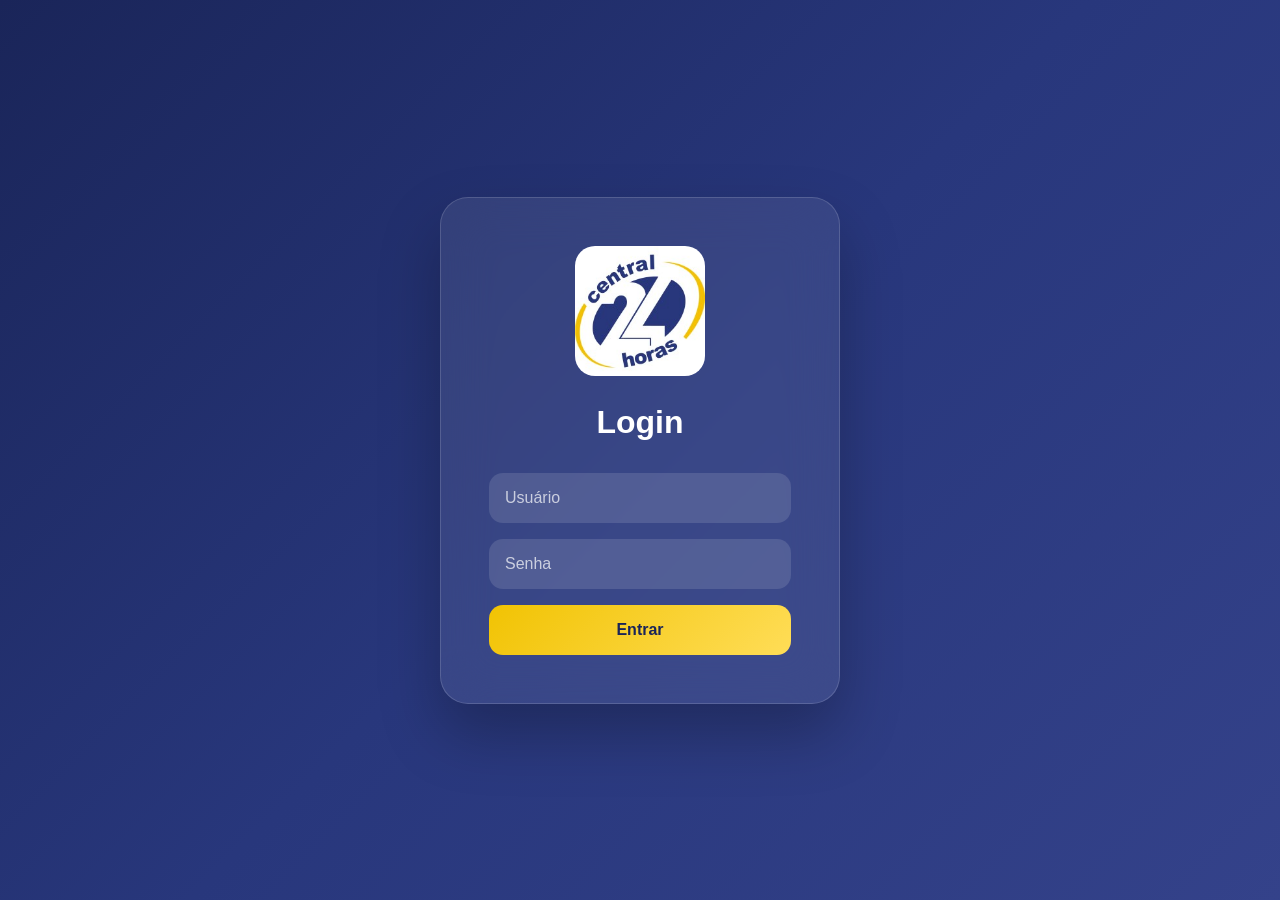
<file: index.html>
<!doctype html>
<html lang="pt-BR">
  <head>
    <meta charset="UTF-8" />
    <meta name="viewport" content="width=device-width, initial-scale=1.0" />
    <title>Login - Sistema de Equipamentos TI</title>
    <link rel="stylesheet" href="./css/global.css" />
    <link rel="stylesheet" href="./css/login.css" />
    <link
      href="https://cdnjs.cloudflare.com/ajax/libs/font-awesome/6.0.0/css/all.min.css"
      rel="stylesheet"
    />
    <link rel="icon" type="image/png" href="./img/central_24_horas_logo.jpg" />
  </head>
  <body>
    <div id="loginPage" class="login-page active">
      <div class="login-box">
        <img
          src="./img/central_24_horas_logo.jpg"
          alt="Logo da central 24 horas"
          class="login-logo"
        />

        <h2>Login</h2>

        <form id="loginForm">
          <input type="text" id="loginUser" placeholder="Usuário" required />
          <input type="password" id="loginPass" placeholder="Senha" required />
          <button type="submit">Entrar</button>
        </form>

        <p id="loginError" class="error-message-login"></p>
      </div>
    </div>
    <script src="./js/login.js"></script>
  </body>
</html>
</file>
<file: css/global.css>
/* Reset e Base */
* {
    margin: 0;
    padding: 0;
    box-sizing: border-box;
}

body {
    font-family: 'Segoe UI', Tahoma, Geneva, Verdana, sans-serif;
    background: linear-gradient(135deg, #1a2559 0%, #28377c 50%, #34428a 100%);
    min-height: 100vh;
    color: #28377c;
}

/* Gradientes utilitários */
.gradient-primary {
    background: linear-gradient(135deg, #28377c 0%, #34428a 50%, #1a2559 100%);
}

.gradient-secondary {
    background: linear-gradient(135deg, #f1c303 0%, #f8ec9a 50%, #fedb4a 100%);
}

.gradient-light {
    background: linear-gradient(135deg, #fefffe 0%, #f8f9ff 50%, #fefffe 100%);
}

/* Botões genéricos */
.btn {
    padding: 1.1rem 2.2rem;
    border: none;
    border-radius: 20px;
    font-size: 1.1rem;
    font-weight: 800;
    cursor: pointer;
    display: inline-flex;
    align-items: center;
    gap: 0.75rem;
    transition: all 0.4s cubic-bezier(0.4, 0, 0.2, 1);
    text-decoration: none;
    position: relative;
    overflow: hidden;
    text-transform: uppercase;
    letter-spacing: 0.5px;
}

.btn::before {
    content: '';
    position: absolute;
    top: 0;
    left: -100%;
    width: 100%;
    height: 100%;
    background: linear-gradient(90deg, transparent, rgba(255,255,255,0.3), transparent);
    transition: left 0.6s;
}

.btn:hover::before {
    left: 100%;
}

.btn-primary {
    background: linear-gradient(135deg, #28377c, #34428a, #1a2559);
    color: #fefffe;
    box-shadow: 0 10px 30px rgba(40, 55, 124, 0.4);
    border: 2px solid rgba(241, 195, 3, 0.3);
}

.btn-primary:hover {
    transform: translateY(-5px) scale(1.05);
    box-shadow: 0 20px 40px rgba(40, 55, 124, 0.5);
    border-color: #f1c303;
}

.btn-secondary {
    background: linear-gradient(135deg, #fefffe, #f8ec9a);
    color: #28377c;
    border: 2px solid rgba(151, 161, 188, 0.4);
    box-shadow: 0 8px 25px rgba(248, 236, 154, 0.3);
}
 
.btn-secondary:hover {
    transform: translateY(-3px);
    box-shadow: 0 15px 35px rgba(241, 195, 3, 0.4);
    border-color: #f1c303;
}

/* Scrollbar customizada */
::-webkit-scrollbar {
    width: 8px;
}

::-webkit-scrollbar-track {
    background: rgba(151, 161, 188, 0.2);
    border-radius: 10px;
}

::-webkit-scrollbar-thumb {
    background: linear-gradient(135deg, #f1c303, #f8ec9a);
    border-radius: 10px;
}

::-webkit-scrollbar-thumb:hover {
    background: linear-gradient(135deg, #28377c, #f1c303);
}

input[type=number]::-webkit-inner-spin-button,
input[type=number]::-webkit-outer-spin-button {
    -webkit-appearance: none;
    margin: 0;
}
</file>
<file: css/login.css>
.login-page {
    position: fixed;
    inset: 0;
    display: flex;
    align-items: center;
    justify-content: center;
    background: linear-gradient(135deg, #1a2559, #28377c, #34428a);
    overflow: hidden;
    z-index: 9999;
}
 
.login-box {
    width: 400px;
    padding: 3rem;
    border-radius: 28px;
    background: rgba(255,255,255,0.08);
    backdrop-filter: blur(25px);
    border: 1px solid rgba(255,255,255,0.15);
    box-shadow: 0 30px 60px rgba(0,0,0,0.25);
    text-align: center;
}

.login-logo {
    width: 130px;
    margin-bottom: 1.5rem;
    border-radius: 20px;
}

.login-box h2 {
    color: white;
    margin-bottom: 2rem;
    font-size: 2rem;
}

.login-box input {
    width: 100%;
    padding: 1rem;
    margin-bottom: 1rem;
    border: none;
    border-radius: 14px;
    background: rgba(255,255,255,0.12);
    color: white;
    font-size: 1rem;
}

.login-box input::placeholder {
    color: rgba(255,255,255,0.7);
}

.login-box button {
    width: 100%;
    padding: 1rem;
    border: none;
    border-radius: 14px;
    background: linear-gradient(135deg, #f1c303, #ffdd57);
    color: #1a2559;
    font-size: 1rem;
    font-weight: 800;
    cursor: pointer;
    transition: 0.3s;
}

.login-box button:hover {
    transform: translateY(-2px);
    box-shadow: 0 15px 30px rgba(241,195,3,0.35);
}

.error-message-login {
    color: white;
}

/* Mostrar / ocultar senha */
.password-wrapper {
    position: relative;
    display: flex;
    align-items: center;
}

.password-wrapper input {
    width: 100%;
    padding-right: 45px;
    margin-bottom: 0;
}

.toggle-password {
    position: absolute;
    right: 10px;
    border: none;
    background: transparent;
    cursor: pointer;
    font-size: 18px;
    color: #ffffff;
    display: flex;
    align-items: center;
    justify-content: center;
    padding: 0;
    height: 100%;
    width: auto;
    box-shadow: none;
}

.toggle-password:hover {
    color: #f1c303;
    transform: none;
    box-shadow: none;
}
</file>
<file: css/app.css>
.container {
    max-width: 1400px;
    margin: 0 auto;
    min-height: 100vh;
    display: flex;
    flex-direction: column;
}

/* Header */
.header {
    background: rgba(254, 255, 254, 0.98);
    backdrop-filter: blur(20px);
    box-shadow: 0 8px 32px rgba(40, 55, 124, 0.15);
    border-bottom: 4px solid #f1c303;
    padding: 1rem;
    position: sticky;
    top: 0;
    z-index: 100;
}

.header-content {
    max-width: 1400px;
    margin: 0 auto;
    display: flex;
    justify-content: space-between;
    align-items: center;
    flex-wrap: wrap;
    gap: 1rem;
}

.header h1 {
    background: linear-gradient(135deg, #28377c, #f1c303);
    -webkit-background-clip: text;
    -webkit-text-fill-color: transparent;
    background-clip: text;
    font-size: 1.5rem;
    font-weight: 800;
    display: flex;
    align-items: center;
    gap: 0.75rem;
    text-shadow: 0 2px 10px rgba(241, 195, 3, 0.3);
}

.header h1 i {
    background: linear-gradient(135deg, #f1c303, #f8ec9a);
    -webkit-background-clip: text;
    background-clip: text;
    -webkit-text-fill-color: transparent;
    font-size: 2.2rem;
}

.header-logo {
    width: 5rem;
}

.header-stats {
    display: flex;
    gap: 1rem;
    flex-wrap: wrap;
}

.stat-card {
    background: linear-gradient(135deg, #fefffe, #f8ec9a);
    color: #28377c;
    padding: 1.2rem 1.8rem;
    border-radius: 16px;
    text-align: center;
    min-width: 160px;
    border: 2px solid rgba(241, 195, 3, 0.3);
    box-shadow: 0 8px 25px rgba(241, 195, 3, 0.15);
    position: relative;
    overflow: hidden;
}

.stat-card::before {
    content: '';
    position: absolute;
    top: 0;
    left: 0;
    right: 0;
    height: 3px;
    background: linear-gradient(90deg, #f1c303, #f8ec9a);
}

.stat-number {
    font-size: 1.25rem;
    font-weight: 900;
    display: block;
    color: #28377c;
    text-shadow: 0 1px 2px rgba(0,0,0,0.1);
}

/* Nav */
.nav {
    display: flex;
    background: rgba(254, 255, 254, 0.95);
    backdrop-filter: blur(20px);
    box-shadow: 0 4px 20px rgba(40, 55, 124, 0.1);
    padding: 0.75rem;
    gap: 0.75rem;
    overflow-x: auto;
    scrollbar-width: thin;
    border-bottom: 1px solid rgba(241, 195, 3, 0.2);
}

.nav-btn {
    flex: 1;
    padding: 1.1rem 1.8rem;
    border: 2px solid transparent;
    background: rgba(254, 255, 254, 0.8);
    color: #97a1bc;
    cursor: pointer;
    border-radius: 14px;
    font-size: 1rem;
    font-weight: 700;
    display: flex;
    align-items: center;
    justify-content: center;
    gap: 0.75rem;
    transition: all 0.4s cubic-bezier(0.4, 0, 0.2, 1);
    white-space: nowrap;
    min-width: 140px;
    position: relative;
    overflow: hidden;
}

.nav-btn::before {
    content: '';
    position: absolute;
    top: 0;
    left: -100%;
    width: 100%;
    height: 100%;
    background: linear-gradient(90deg, transparent, rgba(241, 195, 3, 0.2), transparent);
    transition: left 0.5s;
}

.nav-btn:hover::before {
    left: 100%;
}

.nav-btn:hover {
    background: rgba(248, 236, 154, 0.9);
    color: #28377c;
    border-color: rgba(241, 195, 3, 0.5);
    transform: translateY(-2px);
    box-shadow: 0 8px 25px rgba(241, 195, 3, 0.25);
}

.nav-btn.active {
    background: linear-gradient(135deg, #f1c303, #f8ec9a);
    color: #28377c;
    border-color: #28377c;
    box-shadow: 0 8px 30px rgba(241, 195, 3, 0.4);
    transform: translateY(-3px);
}

.nav-btn.active i {
    color: #28377c !important;
}

/* Main */
.main-content {
    flex: 1;
    padding: 2.5rem;
    overflow-y: auto;
}

.page {
    display: none;
    animation: fadeInUp 0.6s cubic-bezier(0.4, 0, 0.2, 1);
}

.page.active {
    display: block;
}

@keyframes fadeInUp {
    from {
        opacity: 0;
        transform: translateY(30px);
    }
    to {
        opacity: 1;
        transform: translateY(0);
    }
}

h2 {
    background: linear-gradient(135deg, #fefffe, #f8ec9a);
    -webkit-background-clip: text;
    -webkit-text-fill-color: transparent;
    background-clip: text;
    margin-bottom: 2.5rem;
    font-size: 2.5rem;
    font-weight: 900;
    text-shadow: 0 4px 15px rgba(241, 195, 3, 0.3);
}

/* Cards */
.card {
    background: rgba(254, 255, 254, 0.95);
    backdrop-filter: blur(20px);
    border-radius: 24px;
    padding: 2rem;
    box-shadow:
        0 20px 40px rgba(40, 55, 124, 0.12),
        0 0 0 1px rgba(254, 255, 254, 0.8),
        inset 0 1px 0 rgba(241, 195, 3, 0.1);
    border: 1px solid rgba(151, 161, 188, 0.2);
    transition: all 0.4s cubic-bezier(0.4, 0, 0.2, 1);
    position: relative;
    overflow: hidden;
}

.card::before {
    content: '';
    position: absolute;
    top: 0;
    left: 0;
    right: 0;
    height: 4px;
    background: linear-gradient(90deg, #f1c303, #f8ec9a, #f1c303);
}

.card:hover {
    transform: translateY(-8px) scale(1.02);
    box-shadow:
        0 30px 60px rgba(40, 55, 124, 0.2),
        0 0 0 1px rgba(241, 195, 3, 0.3);
}

.card h3 {
    color: #28377c;
    margin-bottom: 1.5rem;
    font-size: 1.3rem;
    font-weight: 800;
    text-align: center;
}

.stat-large {
    font-size: 2rem;
    font-weight: 900;
    background: linear-gradient(135deg, #28377c, #f1c303);
    -webkit-background-clip: text;
    -webkit-text-fill-color: transparent;
    background-clip: text;
    display: block;
    margin-top: 0.5rem;
    text-align: center;
}

.btn-sair {
    display: flex;
    align-items: center;
    gap: 0.6rem;
    padding: 0.9rem 1.4rem;
    background: linear-gradient(135deg, rgba(239, 68, 68, 0.95), rgba(185, 28, 28, 0.95));
    border: 2px solid rgba(255,255,255,0.15);
    border-radius: 16px;
    color: white;
    font-size: 0.95rem;
    font-weight: 700;
    cursor: pointer;
    transition: all 0.3s ease;
    box-shadow:
        0 12px 24px rgba(239, 68, 68, 0.25),
        inset 0 1px 0 rgba(255,255,255,0.15);
    backdrop-filter: blur(10px);
}

.btn-sair:hover {
    transform: translateY(-2px) scale(1.03);
    box-shadow:
        0 18px 35px rgba(239, 68, 68, 0.35),
        inset 0 1px 0 rgba(255,255,255,0.2);
    background: linear-gradient(135deg, rgba(220, 38, 38, 1), rgba(127, 29, 29, 1));
}

.btn-sair:active {
    transform: scale(0.97);
}

.btn-sair i {
    font-size: 1rem;
}

/* Dashboard */
.dashboard-grid {
    display: grid;
    grid-template-columns: repeat(auto-fit, minmax(280px, 1fr));
    gap: 2rem;
    margin-bottom: 3rem;
}

.full-width {
    grid-column: 1 / -1;
}

.chart-container {
    height: 350px;
    overflow-y: auto;
    overflow-x: hidden;
    background: linear-gradient(135deg, rgba(254,255,254,0.8), rgba(248,236,154,0.3));
    border-radius: 16px;
    display: flex;
    flex-direction: column;
    padding: 2rem;
    border: 2px solid rgba(241, 195, 3, 0.2);
}

/* Form */
.form-container {
    background: rgba(254, 255, 254, 0.97);
    backdrop-filter: blur(25px);
    border-radius: 28px;
    padding: 3rem;
    box-shadow:
        0 30px 60px rgba(40, 55, 124, 0.15),
        0 0 0 1px rgba(254, 255, 254, 0.9),
        inset 0 1px 0 rgba(241, 195, 3, 0.2);
    border: 2px solid rgba(151, 161, 188, 0.15);
    max-width: 1100px;
    margin: 0 auto;
    position: relative;
}

.form-container::before {
    content: 'Central 24 Horas';
    position: absolute;
    top: -15px;
    left: 50%;
    transform: translateX(-50%);
    background: linear-gradient(135deg, #28377c, #f1c303);
    color: white;
    padding: 0.5rem 2rem;
    border-radius: 25px;
    font-size: 0.9rem;
    font-weight: 700;
    box-shadow: 0 4px 15px rgba(40, 55, 124, 0.3);
}

.form-grid {
    display: grid;
    grid-template-columns: repeat(auto-fit, minmax(280px, 1fr));
    gap: 2rem;
    margin-bottom: 2.5rem;
}

.form-group label {
    margin-bottom: 0.75rem;
    font-weight: 700;
    color: #28377c;
    display: flex;
    align-items: center;
    gap: 0.5rem;
}

.form-group label::before {
    content: '*';
    color: #f1c303;
    font-weight: 900;
    font-size: 1.1rem;
}

.form-group input,
.form-group select {
    padding: 1rem 1.25rem;
    border: 2px solid rgba(151, 161, 188, 0.4);
    border-radius: 16px;
    font-size: 1rem;
    background: rgba(254, 255, 254, 0.9);
    transition: all 0.3s cubic-bezier(0.4, 0, 0.2, 1);
    backdrop-filter: blur(10px);
}

.form-group input:focus,
.form-group select:focus {
    outline: none;
    border-color: #f1c303;
    box-shadow:
        0 0 0 4px rgba(241, 195, 3, 0.15),
        0 8px 25px rgba(241, 195, 3, 0.1);
    transform: translateY(-2px);
    background: white;
}

.error {
    border-color: #ef4444 !important;
    box-shadow: 0 0 0 4px rgba(239, 68, 68, 0.15) !important;
}

.checkbox-label {
    display: flex;
    align-items: center;
    gap: 0.75rem;
    font-weight: 700;
    cursor: pointer;
    padding: 1rem;
    background: rgba(248, 236, 154, 0.2);
    border-radius: 12px;
    border: 2px solid rgba(241, 195, 3, 0.2);
    transition: all 0.3s ease;
}

.checkbox-label:hover {
    background: rgba(241, 195, 3, 0.1);
    border-color: #f1c303;
}

.form-actions {
    display: flex;
    gap: 1.5rem;
    justify-content: center;
    flex-wrap: wrap;
}

/* Filtros */
.filters {
    display: flex;
    gap: 1.5rem;
    margin-bottom: 2rem;
    flex-wrap: wrap;
    align-items: center;
    background: rgba(254, 255, 254, 0.9);
    padding: 1.5rem;
    border-radius: 20px;
    border: 2px solid rgba(151, 161, 188, 0.2);
    backdrop-filter: blur(15px);
}

.filters input,
.filters select {
    padding: 1rem 1.25rem;
    border: 2px solid rgba(151, 161, 188, 0.4);
    border-radius: 16px;
    flex: 1;
    min-width: 220px;
    background: rgba(254, 255, 254, 0.9);
}

/* Tabelas */
.table-container {
    max-height: 75vh;
    overflow-y: auto;
    border-radius: 1em;
}

#equipamentosTable,
table {
    width: 100%;
    border-collapse: collapse;
}

#equipamentosTable thead {
    position: sticky;
    top: 0;
    background: white;
    z-index: 1;
}

th {
    background: linear-gradient(135deg, #28377c, #34428a);
    color: #fefffe;
    padding: 1.25rem 1.5rem;
    text-align: left;
    font-weight: 800;
    cursor: pointer;
    user-select: none;
    position: sticky;
    top: 0;
    z-index: 10;
    border-bottom: 3px solid #f1c303;
}

th:hover {
    background: linear-gradient(135deg, #1a2559, #28377c);
}

td {
    padding: 1.25rem 1.5rem;
    border-bottom: 1px solid rgba(151, 161, 188, 0.2);
    background: rgba(254, 255, 254, 0.8);
}

.status-ativo {
    color: #10b981;
    font-weight: 800;
    padding: 0.25rem 0.75rem;
    background: rgba(16, 185, 129, 0.15);
    border-radius: 20px;
    font-size: 0.9rem;
}

.status-inativo {
    color: #ef4444;
    font-weight: 800;
    padding: 0.25rem 0.75rem;
    background: rgba(239, 68, 68, 0.15);
    border-radius: 20px;
    font-size: 0.9rem;
}

.valor {
    font-weight: 900;
    color: #28377c;
    font-size: 1.1rem;
}

/* Ações */
.action-btn {
    padding: 0.75rem;
    border: none;
    border-radius: 12px;
    cursor: pointer;
    font-size: 1.2rem;
    margin: 0 0.5rem;
    transition: all 0.3s cubic-bezier(0.4, 0, 0.2, 1);
    width: 45px;
    height: 45px;
    display: flex;
    align-items: center;
    justify-content: center;
    box-shadow: 0 4px 15px rgba(0,0,0,0.1);
}

.btn-edit {
    background: linear-gradient(135deg, #10b981, #059669);
    color: white;
}

.btn-edit:hover {
    transform: translateY(-3px) scale(1.1);
    box-shadow: 0 8px 25px rgba(16, 185, 129, 0.4);
}

.btn-delete {
    background: linear-gradient(135deg, #ef4444, #dc2626);
    color: white;
}

.btn-delete:hover {
    transform: translateY(-3px) scale(1.1);
    box-shadow: 0 8px 25px rgba(239, 68, 68, 0.4);
}

.btn-historico {
    background: linear-gradient(135deg, #f59e0b, #d97706);
    color: white;
}

.btn-historico:hover {
    transform: translateY(-3px) scale(1.1);
    box-shadow: 0 8px 25px rgba(245, 158, 11, 0.4);
}

/* Relatórios */
.report-actions {
    display: flex;
    gap: 1.5rem;
    margin-bottom: 2.5rem;
    flex-wrap: wrap;
    justify-content: center;
}

.report-grid {
    display: grid;
    grid-template-columns: repeat(auto-fit, minmax(320px, 1fr));
    gap: 2rem;
}

.report-card {
    background: rgba(254, 255, 254, 0.95);
    backdrop-filter: blur(20px);
    border-radius: 24px;
    padding: 2.5rem;
    box-shadow:
        0 20px 40px rgba(40, 55, 124, 0.12),
        0 0 0 1px rgba(254, 255, 254, 0.8);
    border: 2px solid rgba(151, 161, 188, 0.2);
}

.report-card h3 {
    color: #28377c;
    margin-bottom: 1.5rem;
    font-size: 1.4rem;
    font-weight: 900;
}

.report-value {
    font-size: 3rem;
    font-weight: 900;
    background: linear-gradient(135deg, #28377c, #f1c303);
    -webkit-background-clip: text;
    -webkit-text-fill-color: transparent;
    background-clip: text;
}

.report-list {
    margin-top: 1.5rem;
}

.report-item {
    display: flex;
    justify-content: space-between;
    align-items: center;
    padding: 1rem 1.5rem;
    background: rgba(248, 236, 154, 0.3);
    border-radius: 16px;
    margin-bottom: 1rem;
    border-left: 4px solid #f1c303;
    transition: all 0.3s ease;
}

.report-item:hover {
    transform: translateX(5px);
    box-shadow: 0 8px 25px rgba(241, 195, 3, 0.2);
}

/* Modal */
.modal {
    display: none;
    position: fixed;
    inset: 0;
    background: rgba(26, 37, 89, 0.85);
    backdrop-filter: blur(15px);
    z-index: 1000;
    align-items: center;
    justify-content: center;
    animation: fadeInModal 0.4s cubic-bezier(0.4, 0, 0.2, 1);
}

.modal.active {
    display: flex;
}

.modal-content {
    background: linear-gradient(135deg, rgba(254,255,254,0.98), rgba(248,236,154,0.1));
    backdrop-filter: blur(30px);
    border-radius: 28px;
    max-width: 95%;
    max-height: 95%;
    overflow-y: auto;
    box-shadow:
        0 40px 80px rgba(40, 55, 124, 0.3),
        0 0 0 1px rgba(254, 255, 254, 0.9),
        inset 0 1px 0 rgba(241, 195, 3, 0.2);
    border: 2px solid rgba(151, 161, 188, 0.2);
    animation: slideInScale 0.5s cubic-bezier(0.4, 0, 0.2, 1);
}

.modal-header {
    display: flex;
    justify-content: space-between;
    align-items: center;
    padding: 2rem 2.5rem;
    border-bottom: 1px solid rgba(151, 161, 188, 0.2);
    background: linear-gradient(135deg, rgba(40,55,124,0.05), rgba(52,66,138,0.05));
}

.modal-header h3 {
    background: linear-gradient(135deg, #28377c, #f1c303);
    -webkit-background-clip: text;
    -webkit-text-fill-color: transparent;
    background-clip: text;
    font-size: 1.8rem;
    font-weight: 900;
}

.close-modal {
    background: rgba(151, 161, 188, 0.2);
    border: 2px solid rgba(151, 161, 188, 0.3);
    color: #97a1bc;
    font-size: 1.6rem;
    cursor: pointer;
    padding: 0.75rem;
    border-radius: 16px;
    transition: all 0.3s ease;
    width: 50px;
    height: 50px;
    display: flex;
    align-items: center;
    justify-content: center;
}

.close-modal:hover {
    background: #ef4444;
    border-color: #ef4444;
    color: white;
    transform: rotate(90deg) scale(1.1);
}

.modal-body {
    padding: 2.5rem;
}

/* Histórico / gráficos */
.setor-bar {
    display: flex;
    align-items: center;
    gap: 1.25rem;
    margin: 1rem 0;
    font-size: 1rem;
    font-weight: 600;
    color: #28377c;
}

.bar {
    height: 12px;
    background: linear-gradient(90deg, #f1c303, #f8ec9a, #fedb4a);
    border-radius: 8px;
    transition: all 0.8s cubic-bezier(0.4, 0, 0.2, 1);
    box-shadow: 0 4px 12px rgba(241, 195, 3, 0.4);
}

.historico-item {
    background: rgba(255,255,255,0.75);
    border: 1px solid rgba(151,161,188,0.18);
    border-radius: 18px;
    padding: 1.2rem;
    margin-bottom: 1rem;
    backdrop-filter: blur(12px);
    box-shadow: 0 10px 25px rgba(0,0,0,0.08);
}

.historico-header {
    display: flex;
    justify-content: space-between;
    align-items: center;
    margin-bottom: 1rem;
}

.historico-header strong {
    color: #1a2559;
    font-size: 0.95rem;
}

.historico-badge {
    padding: 0.4rem 0.8rem;
    border-radius: 999px;
    font-size: 0.75rem;
    font-weight: 700;
    color: white;
}

.badge-entrada {
    background: #10b981;
}

.badge-saída {
    background: #ef4444;
}

.badge-editado {
    background: #f59e0b;
}

.historico-detalhes {
    display: flex;
    flex-direction: column;
    gap: 0.7rem;
}

.historico-linha {
    display: flex;
    justify-content: space-between;
    gap: 1rem;
    padding-bottom: 0.4rem;
    border-bottom: 1px solid rgba(151,161,188,0.12);
    color: #34428a;
    font-size: 0.92rem;
}

.historico-edicao {
    margin-top: 0.8rem;
    padding: 1rem;
    border-radius: 14px;
    background: rgba(40,55,124,0.04);
    border: 1px solid rgba(40,55,124,0.08);
}

/* Toast */
.toast {
    position: fixed;
    top: 30px;
    right: 30px;
    background: linear-gradient(135deg, #f1c303, #f8ec9a);
    color: #28377c;
    padding: 1.25rem 2rem;
    border-radius: 20px;
    box-shadow: 0 15px 40px rgba(241, 195, 3, 0.5);
    transform: translateX(450px);
    transition: transform 0.4s cubic-bezier(0.4, 0, 0.2, 1);
    z-index: 3000;
    max-width: 400px;
    font-weight: 700;
    border: 2px solid rgba(40, 55, 124, 0.2);
}

.toast.show {
    transform: translateX(0);
}

.toast.error {
    background: linear-gradient(135deg, #ef4444, #f87171);
    color: white;
    box-shadow: 0 15px 40px rgba(239, 68, 68, 0.5);
}

/* Utilitários do app */
#buscandoIndicator {
    position: absolute;
    right: 20px;
    top: 10px;
    animation: pulse 1s infinite;
}

@keyframes pulse {
    0% { opacity: 0.5; }
    50% { opacity: 1; }
    100% { opacity: 0.5; }
}

.import-box {
    border: 2px dashed #cbd5e1;
    padding: 20px;
    width: 100%;
    text-align: center;
    border-radius: 8px;
    cursor: pointer;
}

.import-box:hover {
    background: #f1f5f9;
}

/* Responsividade */
@media (max-width: 1024px) {
    .dashboard-grid {
        grid-template-columns: repeat(auto-fit, minmax(250px, 1fr));
    }
}

@media (max-width: 768px) {
    .header-content {
        flex-direction: column;
        text-align: center;
        gap: 1.5rem;
    }

    .header h1 {
        font-size: 1.7rem;
    }

    .nav {
        flex-direction: column;
    }

    .nav-btn {
        justify-content: center;
        min-width: auto;
        padding: 1.25rem;
    }

    .form-grid {
        grid-template-columns: 1fr;
        gap: 1.5rem;
    }

    .filters {
        flex-direction: column;
        align-items: stretch;
    }

    .filters input,
    .filters select {
        min-width: auto;
    }

    .form-actions,
    .report-actions {
        flex-direction: column;
        width: 100%;
    }

    .dashboard-grid {
        grid-template-columns: 1fr;
        gap: 1.5rem;
    }

    table {
        font-size: 0.95rem;
    }

    th,
    td { 
        padding: 1rem 0.75rem;
    }

    .action-btn {
        width: 40px;
        height: 40px;
        font-size: 1.1rem;
        margin: 0 0.25rem;
    }
}

@media (max-width: 480px) {
    .main-content {
        padding: 1.5rem 1rem;
    }

    h2 {
        font-size: 2rem;
        text-align: center;
    }

    .table-container {
        max-height: 65vh;
        border-radius: 16px;
    }

    .card {
        padding: 1.5rem;
    }

    .stat-large {
        font-size: 2.8rem;
    }
}
</file>
